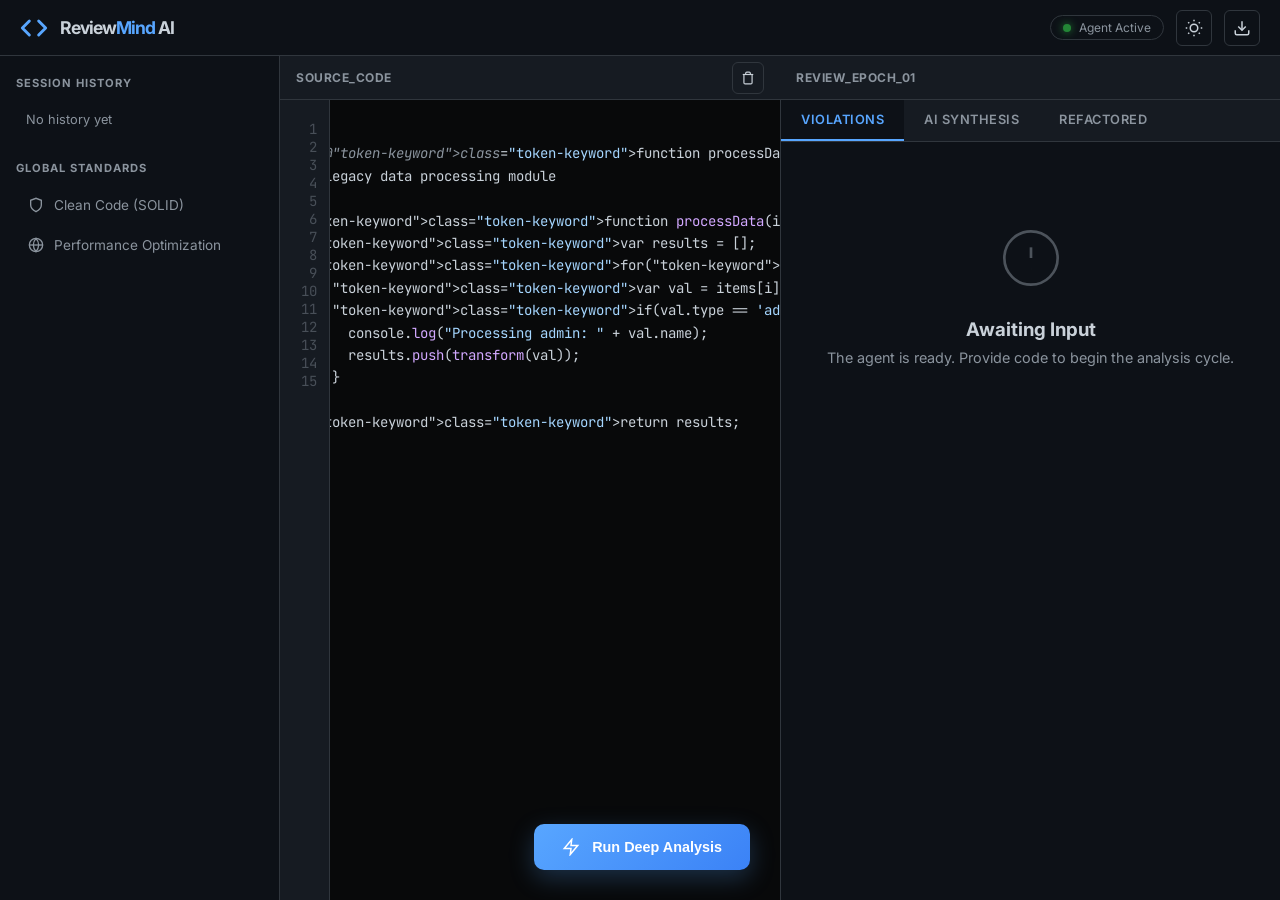
<file: code-reviewer.html>
<!DOCTYPE html>
<html lang="en">
<head>
    <meta charset="UTF-8">
    <meta name="viewport" content="width=device-width, initial-scale=1.0">
    <title>ReviewMind AI | Advanced Code Review Agent</title>
    <!-- Fonts -->
    <link rel="preconnect" href="https://fonts.googleapis.com">
    <link rel="preconnect" href="https://fonts.gstatic.com" crossorigin>
    <link href="https://fonts.googleapis.com/css2?family=Inter:wght@400;500;600;700&family=JetBrains+Mono:wght@400;500&display=swap" rel="stylesheet">
    <style>
        :root {
            --bg-deep: #08090a;
            --bg-main: #0d1117;
            --bg-soft: #161b22;
            --bg-hover: #21262d;
            --border: #30363d;
            --text-main: #c9d1d9;
            --text-dim: #8b949e;
            --primary: #58a6ff;
            --primary-hover: #79c0ff;
            --success: #238636;
            --warning: #d29922;
            --danger: #f85149;
            --accent: #bc8cff;
            --transition: all 0.2s cubic-bezier(0.4, 0, 0.2, 1);
            --font-ui: 'Inter', system-ui, -apple-system, sans-serif;
            --font-code: 'JetBrains Mono', monospace;
        }

        [data-theme="light"] {
            --bg-deep: #f6f8fa;
            --bg-main: #ffffff;
            --bg-soft: #f6f8fa;
            --bg-hover: #f0f2f5;
            --border: #d0d7de;
            --text-main: #24292f;
            --text-dim: #57606a;
            --primary: #0969da;
            --primary-hover: #0c87ef;
            --success: #1a7f37;
            --warning: #9a6700;
            --danger: #cf222e;
            --accent: #8250df;
        }

        * { box-sizing: border-box; margin: 0; padding: 0; }
        body {
            font-family: var(--font-ui);
            background-color: var(--bg-deep);
            color: var(--text-main);
            height: 100vh;
            display: flex;
            flex-direction: column;
            overflow: hidden;
            transition: background-color 0.3s ease;
        }

        ::-webkit-scrollbar { width: 8px; height: 8px; }
        ::-webkit-scrollbar-track { background: var(--bg-deep); }
        ::-webkit-scrollbar-thumb { background: var(--border); border-radius: 4px; }
        ::-webkit-scrollbar-thumb:hover { background: var(--text-dim); }

        nav {
            height: 56px;
            background-color: var(--bg-main);
            border-bottom: 1px solid var(--border);
            display: flex;
            align-items: center;
            justify-content: space-between;
            padding: 0 20px;
            z-index: 100;
        }

        .nav-brand {
            display: flex;
            align-items: center;
            gap: 12px;
            font-weight: 700;
            font-size: 1.1rem;
            letter-spacing: -0.5px;
            cursor: pointer;
        }

        .nav-brand svg { color: var(--primary); }
        .nav-actions { display: flex; align-items: center; gap: 12px; }

        .btn-icon {
            background: none;
            border: 1px solid var(--border);
            color: var(--text-main);
            padding: 8px;
            border-radius: 6px;
            cursor: pointer;
            transition: var(--transition);
            display: flex;
            align-items: center;
            justify-content: center;
        }

        .btn-icon:hover { background-color: var(--bg-hover); border-color: var(--text-dim); }

        main { flex: 1; display: grid; grid-template-columns: 280px 1fr; overflow: hidden; }

        .sidebar {
            background-color: var(--bg-main);
            border-right: 1px solid var(--border);
            display: flex;
            flex-direction: column;
            padding: 20px 0;
        }

        .sidebar-section { padding: 0 16px; margin-bottom: 24px; }
        .sidebar-title { font-size: 0.7rem; text-transform: uppercase; color: var(--text-dim); font-weight: 700; letter-spacing: 1px; margin-bottom: 12px; }
        
        .sidebar-item {
            display: flex;
            align-items: center;
            gap: 10px;
            padding: 10px 12px;
            border-radius: 8px;
            font-size: 0.85rem;
            color: var(--text-dim);
            cursor: pointer;
            transition: var(--transition);
            margin-bottom: 4px;
        }

        .sidebar-item:hover, .sidebar-item.active { background-color: var(--bg-hover); color: var(--text-main); }
        .sidebar-item svg { width: 16px; height: 16px; }

        .workspace { display: grid; grid-template-columns: 1fr 1fr; background-color: var(--bg-deep); }
        .panel { display: flex; flex-direction: column; height: 100%; overflow: hidden; position: relative; }
        .panel-header {
            height: 44px;
            background-color: var(--bg-soft);
            border-bottom: 1px solid var(--border);
            display: flex;
            align-items: center;
            padding: 0 16px;
            justify-content: space-between;
        }
        .panel-title { font-size: 0.75rem; font-weight: 700; color: var(--text-dim); letter-spacing: 0.5px; text-transform: uppercase; }

        /* Advanced Editor with Highlighting Overlay */
        .editor-container { flex: 1; position: relative; background-color: var(--bg-deep); overflow: hidden; }
        
        #editor-wrapper {
            position: absolute;
            inset: 0;
            padding-left: 50px;
            overflow: auto;
        }

        #code-editor, #code-highlight {
            font-family: var(--font-code);
            font-size: 14px;
            line-height: 1.6;
            padding: 20px;
            white-space: pre;
            word-wrap: break-word;
            tab-size: 4;
            min-height: 100%;
            width: 100%;
            box-sizing: border-box;
            position: absolute;
            top: 0;
            left: 0;
        }

        #code-editor {
            color: transparent;
            background: transparent;
            border: none;
            resize: none;
            outline: none;
            caret-color: var(--text-main);
            z-index: 2;
        }

        #code-highlight {
            color: var(--text-main);
            pointer-events: none;
            z-index: 1;
        }

        .line-numbers {
            position: absolute;
            left: 0;
            top: 0;
            bottom: 0;
            width: 50px;
            background-color: var(--bg-soft);
            border-right: 1px solid var(--border);
            padding-top: 20px;
            text-align: right;
            padding-right: 12px;
            color: #484f58;
            font-family: var(--font-code);
            font-size: 14px;
            user-select: none;
            z-index: 3;
        }

        /* Syntax Highlighting Tokens */
        .token-keyword { color: var(--accent); font-weight: 600; }
        .token-string { color: #a5d6ff; }
        .token-comment { color: #8b949e; font-style: italic; }
        .token-function { color: #d2a8ff; }
        .token-number { color: #79c0ff; }
        .token-boolean { color: #ff7b72; }

        /* Drag & Drop Overlay */
        #drop-zone {
            position: absolute;
            inset: 0;
            background: rgba(88, 166, 255, 0.1);
            border: 2px dashed var(--primary);
            display: none;
            align-items: center;
            justify-content: center;
            z-index: 100;
            pointer-events: none;
        }

        .results-container { flex: 1; overflow-y: auto; background-color: var(--bg-main); border-left: 1px solid var(--border); }
        .tabs { display: flex; background-color: var(--bg-soft); border-bottom: 1px solid var(--border); }
        .tab {
            padding: 12px 20px;
            font-size: 0.8rem;
            font-weight: 600;
            cursor: pointer;
            color: var(--text-dim);
            border-bottom: 2px solid transparent;
            transition: var(--transition);
            text-transform: uppercase;
            letter-spacing: 0.5px;
        }
        .tab:hover { color: var(--text-main); }
        .tab.active { color: var(--primary); border-bottom-color: var(--primary); background-color: var(--bg-main); }

        .tab-content { display: none; padding: 24px; animation: slideUp 0.3s ease; }
        .tab-content.active { display: block; }

        @keyframes slideUp { from { opacity: 0; transform: translateY(8px); } to { opacity: 1; transform: translateY(0); } }

        .issue-card {
            background-color: var(--bg-soft);
            border: 1px solid var(--border);
            border-radius: 10px;
            padding: 18px;
            margin-bottom: 14px;
            transition: var(--transition);
            cursor: pointer;
            position: relative;
            overflow: hidden;
        }
        .issue-card::before {
            content: '';
            position: absolute;
            left: 0;
            top: 0;
            bottom: 0;
            width: 4px;
            background: transparent;
        }
        .issue-card.error::before { background: var(--danger); }
        .issue-card.warning::before { background: var(--warning); }
        .issue-card.info::before { background: var(--primary); }

        .issue-card:hover { border-color: var(--text-dim); transform: translateX(4px); background-color: var(--bg-hover); }

        .badge { font-size: 9px; font-weight: 800; padding: 3px 10px; border-radius: 20px; text-transform: uppercase; margin-bottom: 10px; display: inline-block; }
        .badge-error { background: rgba(248, 81, 73, 0.15); color: var(--danger); border: 1px solid rgba(248, 81, 73, 0.3); }
        .badge-warning { background: rgba(210, 153, 34, 0.15); color: var(--warning); border: 1px solid rgba(210, 153, 34, 0.3); }
        .badge-info { background: rgba(88, 166, 255, 0.15); color: var(--primary); border: 1px solid rgba(88, 166, 255, 0.3); }

        .issue-title { font-weight: 700; font-size: 1rem; margin-bottom: 6px; display: block; }
        .issue-desc { font-size: 0.85rem; color: var(--text-dim); line-height: 1.6; }

        .actions-bar { position: absolute; bottom: 30px; right: 30px; display: flex; gap: 14px; z-index: 10; }
        
        .btn-primary {
            background: linear-gradient(135deg, var(--primary), #3b82f6);
            color: white;
            border: none;
            padding: 14px 28px;
            border-radius: 10px;
            font-weight: 700;
            font-size: 0.9rem;
            cursor: pointer;
            display: flex;
            align-items: center;
            gap: 12px;
            box-shadow: 0 8px 24px rgba(88, 166, 255, 0.25);
            transition: var(--transition);
        }
        .btn-primary:hover { transform: translateY(-3px); box-shadow: 0 12px 32px rgba(88, 166, 255, 0.35); }
        .btn-primary:active { transform: translateY(-1px); }

        .loading-overlay {
            position: absolute; inset: 0; background: rgba(8, 9, 10, 0.9);
            backdrop-filter: blur(8px); display: none; flex-direction: column;
            align-items: center; justify-content: center; z-index: 1000;
        }

        .spinner {
            width: 50px; height: 50px; border: 4px solid var(--border);
            border-top-color: var(--primary); border-radius: 50%;
            animation: spin 0.8s cubic-bezier(0.4, 0, 0.2, 1) infinite;
            margin-bottom: 20px;
        }

        @keyframes spin { to { transform: rotate(360deg); } }

        .modal-overlay {
            position: fixed; inset: 0; background: rgba(0, 0, 0, 0.8);
            display: none; align-items: center; justify-content: center; z-index: 2000;
            backdrop-filter: blur(4px);
        }
        .modal {
            background: var(--bg-main); border: 1px solid var(--border);
            width: 95%; max-width: 650px; border-radius: 16px; padding: 40px; position: relative;
            box-shadow: 0 24px 64px rgba(0,0,0,0.5);
        }
        .modal-close { position: absolute; top: 24px; right: 24px; cursor: pointer; color: var(--text-dim); font-size: 24px; }

        pre { background: var(--bg-soft); padding: 20px; border-radius: 12px; border: 1px solid var(--border); color: var(--text-main); font-family: var(--font-code); font-size: 13px; line-height: 1.7; overflow-x: auto; }

        /* Status Pills */
        .status-badge { display: flex; align-items: center; gap: 8px; font-size: 0.75rem; color: var(--text-dim); padding: 4px 12px; border: 1px solid var(--border); border-radius: 20px; }
        .status-dot { width: 8px; height: 8px; border-radius: 50%; background: var(--success); box-shadow: 0 0 8px var(--success); }

        @media (max-width: 1000px) {
            main { grid-template-columns: 1fr; }
            .sidebar { display: none; }
            .workspace { grid-template-columns: 1fr; grid-template-rows: 1fr 1fr; }
        }
    </style>
</head>
<body>

    <nav>
        <div class="nav-brand" onclick="location.reload()">
            <svg width="28" height="28" viewBox="0 0 24 24" fill="none" stroke="currentColor" stroke-width="2.5" stroke-linecap="round" stroke-linejoin="round"><polyline points="16 18 22 12 16 6"></polyline><polyline points="8 6 2 12 8 18"></polyline></svg>
            <span style="letter-spacing: -1px;">Review<span style="color: var(--primary);">Mind</span> AI</span>
        </div>
        <div class="nav-actions">
            <div class="status-badge">
                <div class="status-dot"></div>
                Agent Active
            </div>
            <button class="btn-icon" id="theme-toggle" title="Toggle Theme">
                <svg width="18" height="18" viewBox="0 0 24 24" fill="none" stroke="currentColor" stroke-width="2"><circle cx="12" cy="12" r="5"></circle><line x1="12" y1="1" x2="12" y2="3"></line><line x1="12" y1="21" x2="12" y2="23"></line><line x1="4.22" y1="4.22" x2="5.64" y2="5.64"></line><line x1="18.36" y1="18.36" x2="19.78" y2="19.78"></line><line x1="1" y1="12" x2="3" y2="12"></line><line x1="21" y1="12" x2="23" y2="12"></line><line x1="4.22" y1="19.78" x2="5.64" y2="18.36"></line><line x1="18.36" y1="5.64" x2="19.78" y2="4.22"></line></svg>
            </button>
            <button class="btn-icon" id="download-btn" title="Download Code">
                <svg width="18" height="18" viewBox="0 0 24 24" fill="none" stroke="currentColor" stroke-width="2"><path d="M21 15v4a2 2 0 0 1-2 2H5a2 2 0 0 1-2-2v-4"></path><polyline points="7 10 12 15 17 10"></polyline><line x1="12" y1="15" x2="12" y2="3"></line></svg>
            </button>
        </div>
    </nav>

    <main>
        <aside class="sidebar">
            <div class="sidebar-section">
                <div class="sidebar-title">Session History</div>
                <div id="history-list">
                    <!-- History items injected here -->
                </div>
            </div>
            <div class="sidebar-section">
                <div class="sidebar-title">Global Standards</div>
                <div class="sidebar-item">
                    <svg viewBox="0 0 24 24" fill="none" stroke="currentColor" stroke-width="2"><path d="M12 22s8-4 8-10V5l-8-3-8 3v7c0 6 8 10 8 10z"></path></svg>
                    Clean Code (SOLID)
                </div>
                <div class="sidebar-item">
                    <svg viewBox="0 0 24 24" fill="none" stroke="currentColor" stroke-width="2"><circle cx="12" cy="12" r="10"></circle><line x1="2" y1="12" x2="22" y2="12"></line><path d="M12 2a15.3 15.3 0 0 1 4 10 15.3 15.3 0 0 1-4 10 15.3 15.3 0 0 1-4-10 15.3 15.3 0 0 1 4-10z"></path></svg>
                    Performance Optimization
                </div>
            </div>
        </aside>

        <section class="workspace">
            <div class="panel">
                <div class="panel-header">
                    <div class="panel-title">Source_Code</div>
                    <div class="panel-actions">
                        <button class="btn-icon" id="clear-code" title="Clear Buffer">
                            <svg width="14" height="14" viewBox="0 0 24 24" fill="none" stroke="currentColor" stroke-width="2"><polyline points="3 6 5 6 21 6"></polyline><path d="M19 6v14a2 2 0 0 1-2 2H7a2 2 0 0 1-2-2V6m3 0V4a2 2 0 0 1 2-2h4a2 2 0 0 1 2 2v2"></path></svg>
                        </button>
                    </div>
                </div>
                <div class="editor-container" id="editor-drop-zone">
                    <div class="line-numbers" id="line-numbers">1</div>
                    <div id="editor-wrapper">
                        <div id="code-highlight"></div>
                        <textarea id="code-editor" spellcheck="false" placeholder="Paste your code or drag a file here..."></textarea>
                    </div>
                    <div id="drop-zone">
                        <div style="text-align: center;">
                            <svg width="48" height="48" viewBox="0 0 24 24" fill="none" stroke="currentColor" stroke-width="2" color="var(--primary)"><path d="M21 15v4a2 2 0 0 1-2 2H5a2 2 0 0 1-2-2v-4"></path><polyline points="17 8 12 3 7 8"></polyline><line x1="12" y1="3" x2="12" y2="15"></line></svg>
                            <p style="margin-top: 12px; font-weight: 600;">Drop file to analyze</p>
                        </div>
                    </div>
                </div>
                <div class="actions-bar">
                    <button class="btn-primary" id="analyze-btn">
                        <svg width="18" height="18" viewBox="0 0 24 24" fill="none" stroke="currentColor" stroke-width="2"><polygon points="13 2 3 14 12 14 11 22 21 10 12 10 13 2"></polygon></svg>
                        Run Deep Analysis
                    </button>
                </div>
                <div class="loading-overlay" id="loading">
                    <div class="spinner"></div>
                    <p style="color: var(--text-main); font-weight: 700; letter-spacing: 1px;">NEURAL NETWORKS SCANNING...</p>
                </div>
            </div>

            <div class="panel">
                <div class="panel-header">
                    <div class="panel-title">Review_Epoch_01</div>
                </div>
                <div class="results-container">
                    <div class="tabs">
                        <div class="tab active" data-tab="issues">Violations</div>
                        <div class="tab" data-tab="suggestions">AI Synthesis</div>
                        <div class="tab" data-tab="optimized">Refactored</div>
                    </div>
                    
                    <div class="tab-content active" id="issues-content">
                        <div style="text-align: center; padding: 60px 20px; color: var(--text-dim);">
                            <svg width="64" height="64" viewBox="0 0 24 24" fill="none" stroke="currentColor" stroke-width="1" style="margin-bottom: 24px; opacity: 0.5;"><circle cx="12" cy="12" r="10"></circle><line x1="12" y1="8" x2="12" y2="12"></line><line x1="12" y1="16" x2="12.01" y2="16"></line></svg>
                            <h3 style="color: var(--text-main); margin-bottom: 8px;">Awaiting Input</h3>
                            <p style="font-size: 0.9rem;">The agent is ready. Provide code to begin the analysis cycle.</p>
                        </div>
                    </div>

                    <div class="tab-content" id="suggestions-content">
                        <div id="ai-text" style="line-height: 1.8; font-size: 0.95rem; white-space: pre-wrap;"></div>
                    </div>

                    <div class="tab-content" id="optimized-content">
                        <div style="display: flex; justify-content: flex-end; margin-bottom: 16px; gap: 8px;">
                            <button class="btn-icon" id="copy-code" title="Copy to Clipboard">
                                <svg width="16" height="16" viewBox="0 0 24 24" fill="none" stroke="currentColor" stroke-width="2"><rect x="9" y="9" width="13" height="13" rx="2" ry="2"></rect><path d="M5 15H4a2 2 0 0 1-2-2V4a2 2 0 0 1 2-2h9a2 2 0 0 1 2 2v1"></path></svg>
                            </button>
                        </div>
                        <pre id="optimized-view">// Optimization results will appear here</pre>
                    </div>
                </div>
            </div>
        </section>
    </main>

    <div class="modal-overlay" id="modal-overlay">
        <div class="modal">
            <span class="modal-close" id="modal-close">&times;</span>
            <h2 id="modal-title" style="margin-bottom: 20px; color: var(--primary); font-size: 1.5rem;">Issue Detail</h2>
            <div id="modal-body" style="line-height: 1.7; color: var(--text-main); font-size: 1rem;"></div>
            <button class="btn-primary" style="margin-top: 32px; width: 100%; justify-content: center;" onclick="document.getElementById('modal-overlay').style.display='none'">Acknowledge & Close</button>
        </div>
    </div>

    <script>
        const editor = document.getElementById('code-editor');
        const highlight = document.getElementById('code-highlight');
        const lineNumbers = document.getElementById('line-numbers');
        const analyzeBtn = document.getElementById('analyze-btn');
        const loading = document.getElementById('loading');
        const issuesContent = document.getElementById('issues-content');
        const aiText = document.getElementById('ai-text');
        const optimizedView = document.getElementById('optimized-view');
        const themeToggle = document.getElementById('theme-toggle');
        const historyList = document.getElementById('history-list');

        const DEFAULT_CODE = `/**
 * @function processData
 * Legacy data processing module
 */
function processData(items) {
  var results = [];
  for(var i=0; i<items.length; i++) {
    var val = items[i];
    if(val.type == 'admin') {
      console.log("Processing admin: " + val.name);
      results.push(transform(val));
    }
  }
  return results;
}`;

        // 1. Advanced Highlighting Logic
        function highlightCode(code) {
            let html = code
                .replace(/&/g, "&amp;")
                .replace(/</g, "&lt;")
                .replace(/>/g, "&gt;");

            // Simple Tokenizer (Keywords)
            const keywords = ['function', 'const', 'let', 'var', 'if', 'else', 'return', 'for', 'while', 'export', 'import', 'class', 'await', 'async'];
            keywords.forEach(kw => {
                const reg = new RegExp(`\\b${kw}\\b`, 'g');
                html = html.replace(reg, `<span class="token-keyword">${kw}</span>`);
            });

            // Strings
            html = html.replace(/(['"`])(.*?)\1/g, '<span class="token-string">$1$2$1</span>');
            
            // Comments
            html = html.replace(/\/\/.*/g, '<span class="token-comment">$&</span>');
            html = html.replace(/\/\*[\s\S]*?\*\//g, '<span class="token-comment">$&</span>');

            // Numbers & Booleans
            html = html.replace(/\b(\d+)\b/g, '<span class="token-number">$1</span>');
            html = html.replace(/\b(true|false|null|undefined)\b/g, '<span class="token-boolean">$1</span>');

            // Functions
            html = html.replace(/\b(\w+)(?=\()/g, '<span class="token-function">$1</span>');

            return html + "\n"; // Preserve last line
        }

        editor.addEventListener('input', () => {
            highlight.innerHTML = highlightCode(editor.value);
            updateLineNumbers();
        });

        editor.addEventListener('scroll', () => {
            highlight.scrollTop = editor.scrollTop;
            highlight.scrollLeft = editor.scrollLeft;
            lineNumbers.scrollTop = editor.scrollTop;
        });

        function updateLineNumbers() {
            const lines = editor.value.split('\n').length;
            let numbers = '';
            for (let i = 1; i <= lines; i++) numbers += i + '<br>';
            lineNumbers.innerHTML = numbers;
        }

        // 2. Drag & Drop
        const dropZone = document.getElementById('drop-zone');
        const container = document.getElementById('editor-drop-zone');

        container.addEventListener('dragover', (e) => {
            e.preventDefault();
            dropZone.style.display = 'flex';
        });

        container.addEventListener('dragleave', () => dropZone.style.display = 'none');

        container.addEventListener('drop', (e) => {
            e.preventDefault();
            dropZone.style.display = 'none';
            const file = e.dataTransfer.files[0];
            if (file) {
                const reader = new FileReader();
                reader.onload = (e) => {
                    editor.value = e.target.result;
                    editor.dispatchEvent(new Event('input'));
                    saveToHistory(file.name);
                };
                reader.readAsText(file);
            }
        });

        // 3. Tab System
        document.querySelectorAll('.tab').forEach(tab => {
            tab.addEventListener('click', () => {
                document.querySelectorAll('.tab').forEach(t => t.classList.remove('active'));
                document.querySelectorAll('.tab-content').forEach(c => c.classList.remove('active'));
                tab.classList.add('active');
                document.getElementById(`${tab.dataset.tab}-content`).classList.add('active');
            });
        });

        // 4. History System (LocalStorage)
        function saveToHistory(name) {
            let history = JSON.parse(localStorage.getItem('reviewer_history') || '[]');
            if (!history.find(h => h.name === name)) {
                history.unshift({ name, time: new Date().toLocaleTimeString() });
                history = history.slice(0, 5);
                localStorage.setItem('reviewer_history', JSON.stringify(history));
                renderHistory();
            }
        }

        function renderHistory() {
            const history = JSON.parse(localStorage.getItem('reviewer_history') || '[]');
            historyList.innerHTML = history.map(h => `
                <div class="sidebar-item" onclick="loadHistoryItem('${h.name}')">
                    <svg viewBox="0 0 24 24" fill="none" stroke="currentColor" stroke-width="2"><path d="M13 2H6a2 2 0 0 0-2 2v16a2 2 0 0 0 2 2h12a2 2 0 0 0 2-2V9z"></path><polyline points="13 2 13 9 20 9"></polyline></svg>
                    ${h.name}
                </div>
            `).join('') || '<div style="padding: 10px; font-size: 0.8rem; color: var(--text-dim);">No history yet</div>';
        }

        // 5. Simulation Analysis
        analyzeBtn.addEventListener('click', () => {
            if (!editor.value.trim()) return alert("Please enter some code first.");
            
            loading.style.display = 'flex';
            
            setTimeout(() => {
                const code = editor.value;
                const issues = runSimulation(code);
                renderIssues(issues);
                typeAIResponse();
                optimizedView.textContent = optimizeCode(code);
                
                loading.style.display = 'none';
                document.querySelector('[data-tab="issues"]').click();
            }, 2000);
        });

        function runSimulation(code) {
            const issues = [];
            const lines = code.split('\n');
            lines.forEach((line, i) => {
                if (line.includes('var ')) issues.push({ type: 'warning', title: 'Legacy Variable (var)', desc: `Line ${i+1}: Found use of "var".`, detail: 'The "var" keyword lacks block scoping, leading to hoisting bugs. Use "const" or "let" for modern compatibility.' });
                if (line.includes('==') && !line.includes('===')) issues.push({ type: 'error', title: 'Loose Equality', desc: `Line ${i+1}: Use of "==" instead of "===".`, detail: 'Loose equality performs type coercion which is unpredictable. Always use strict equality "===".' });
                if (line.includes('console.log')) issues.push({ type: 'info', title: 'Logger Detected', desc: `Line ${i+1}: Console output found.`, detail: 'Debug logs should be removed or replaced with a production logger before deployment.' });
            });
            return issues;
        }

        function renderIssues(issues) {
            issuesContent.innerHTML = issues.map(issue => `
                <div class="issue-card ${issue.type}" onclick="showModal('${issue.title}', '${issue.detail}')">
                    <span class="badge badge-${issue.type}">${issue.type}</span>
                    <span class="issue-title">${issue.title}</span>
                    <p class="issue-desc">${issue.desc}</p>
                </div>
            `).join('') || '<div style="text-align:center; color: var(--success); padding: 40px;">No critical violations found. Code looks clean!</div>';
        }

        function typeAIResponse() {
            const text = "I've analyzed your architecture. \n\n1. Security: Detected potential data leak via console logs.\n2. Standards: Transition from CommonJS (var) to ES6 (const/let) is required for modern runtime optimizations.\n3. Performance: The loop structure is linear O(n). If dataset grows, consider Map indexing for O(1) lookups.";
            aiText.innerHTML = "";
            let i = 0;
            const interval = setInterval(() => {
                aiText.innerHTML += text[i];
                i++;
                if (i >= text.length) clearInterval(interval);
            }, 10);
        }

        function optimizeCode(code) {
            return code.replace(/var /g, 'const ')
                       .replace(/==/g, '===')
                       .replace(/function (\w+)\(/g, 'const $1 = (');
        }

        // 6. Theme & Actions
        themeToggle.onclick = () => {
            const next = document.body.getAttribute('data-theme') === 'light' ? 'dark' : 'light';
            document.body.setAttribute('data-theme', next);
        };

        document.getElementById('download-btn').onclick = () => {
            const blob = new Blob([editor.value], { type: 'text/javascript' });
            const url = URL.createObjectURL(blob);
            const a = document.createElement('a');
            a.href = url;
            a.download = 'reviewed_code.js';
            a.click();
        };

        document.getElementById('copy-code').onclick = () => {
            navigator.clipboard.writeText(optimizedView.textContent);
            alert("Optimized code copied!");
        };

        document.getElementById('clear-code').onclick = () => {
            editor.value = "";
            editor.dispatchEvent(new Event('input'));
        };

        function showModal(title, body) {
            document.getElementById('modal-title').innerText = title;
            document.getElementById('modal-body').innerText = body;
            document.getElementById('modal-overlay').style.display = 'flex';
        }

        document.getElementById('modal-close').onclick = () => document.getElementById('modal-overlay').style.display = 'none';

        // Init
        editor.value = DEFAULT_CODE;
        editor.dispatchEvent(new Event('input'));
        renderHistory();

    </script>
</body>
</html>
</file>
